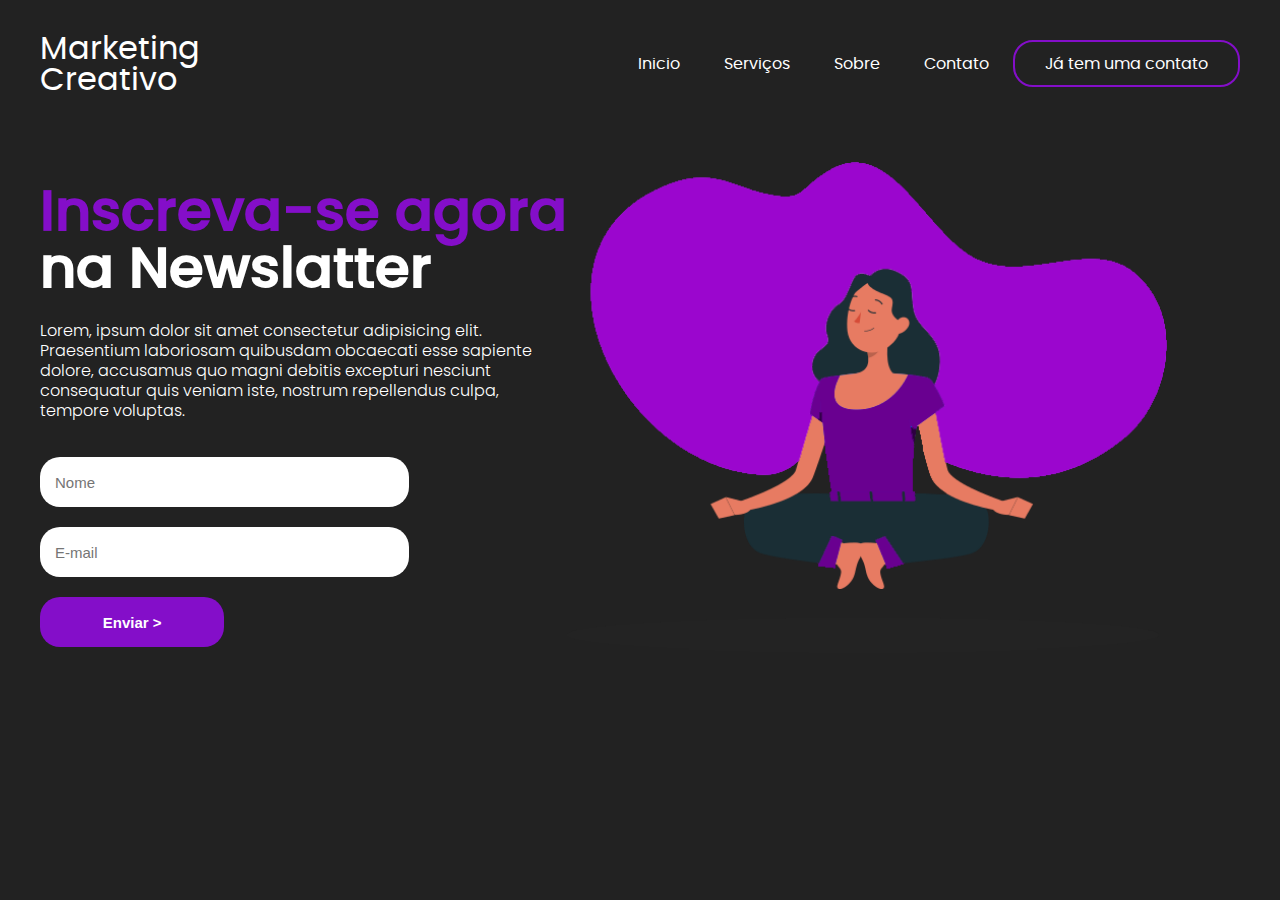
<file: index.html>
<!DOCTYPE html>
<html lang="pt-BR">
<head>
    <meta charset="UTF-8">
    <meta http-equiv="X-UA-Compatible" content="IE=edge">
    <meta name="viewport" content="width=device-width, initial-scale=1.0">
    <link rel="stylesheet" href="style/font.css">
    <link rel="stylesheet" href="style/style.css">
    <title>Landing Page</title>
</head>
<body>
    <header>
        <div id="tittle">
            <h1>Marketing</h1>
            <h1>Creativo</h1>
        </div>
        <nav>
            <ul>
                <a href="#"><li>Inicio</li></a>
                <a href="#"><li>Serviços</li></a>
                <a href="#"><li>Sobre</li></a>
                <a href="#"><li>Contato</li></a>
                <a href="#" id="inscreva-se-btn"><li>Já tem uma contato</li></a>
            </ul>
        </nav>
    </header>
    <main>
        <aside>
            <h2><span>Inscreva-se agora</span></h2>
            <h2>na Newslatter</h2>
            <p>Lorem, ipsum dolor sit amet consectetur adipisicing elit. Praesentium laboriosam quibusdam obcaecati esse sapiente dolore, accusamus quo magni debitis excepturi nesciunt consequatur quis veniam iste, nostrum repellendus culpa, tempore voluptas.</p>

            <form action="">
                <input type="text" id="nome" placeholder="Nome">
                <input type="email" id="email" placeholder="E-mail">
                <input type="submit" value="Enviar >">
            </form>
        </aside>
        <article>
            <img src="img/77d0a7c454e658833800528e748edbe9.png" alt="Meditando">
        </article>
    </main>
</body>
</html>
</file>
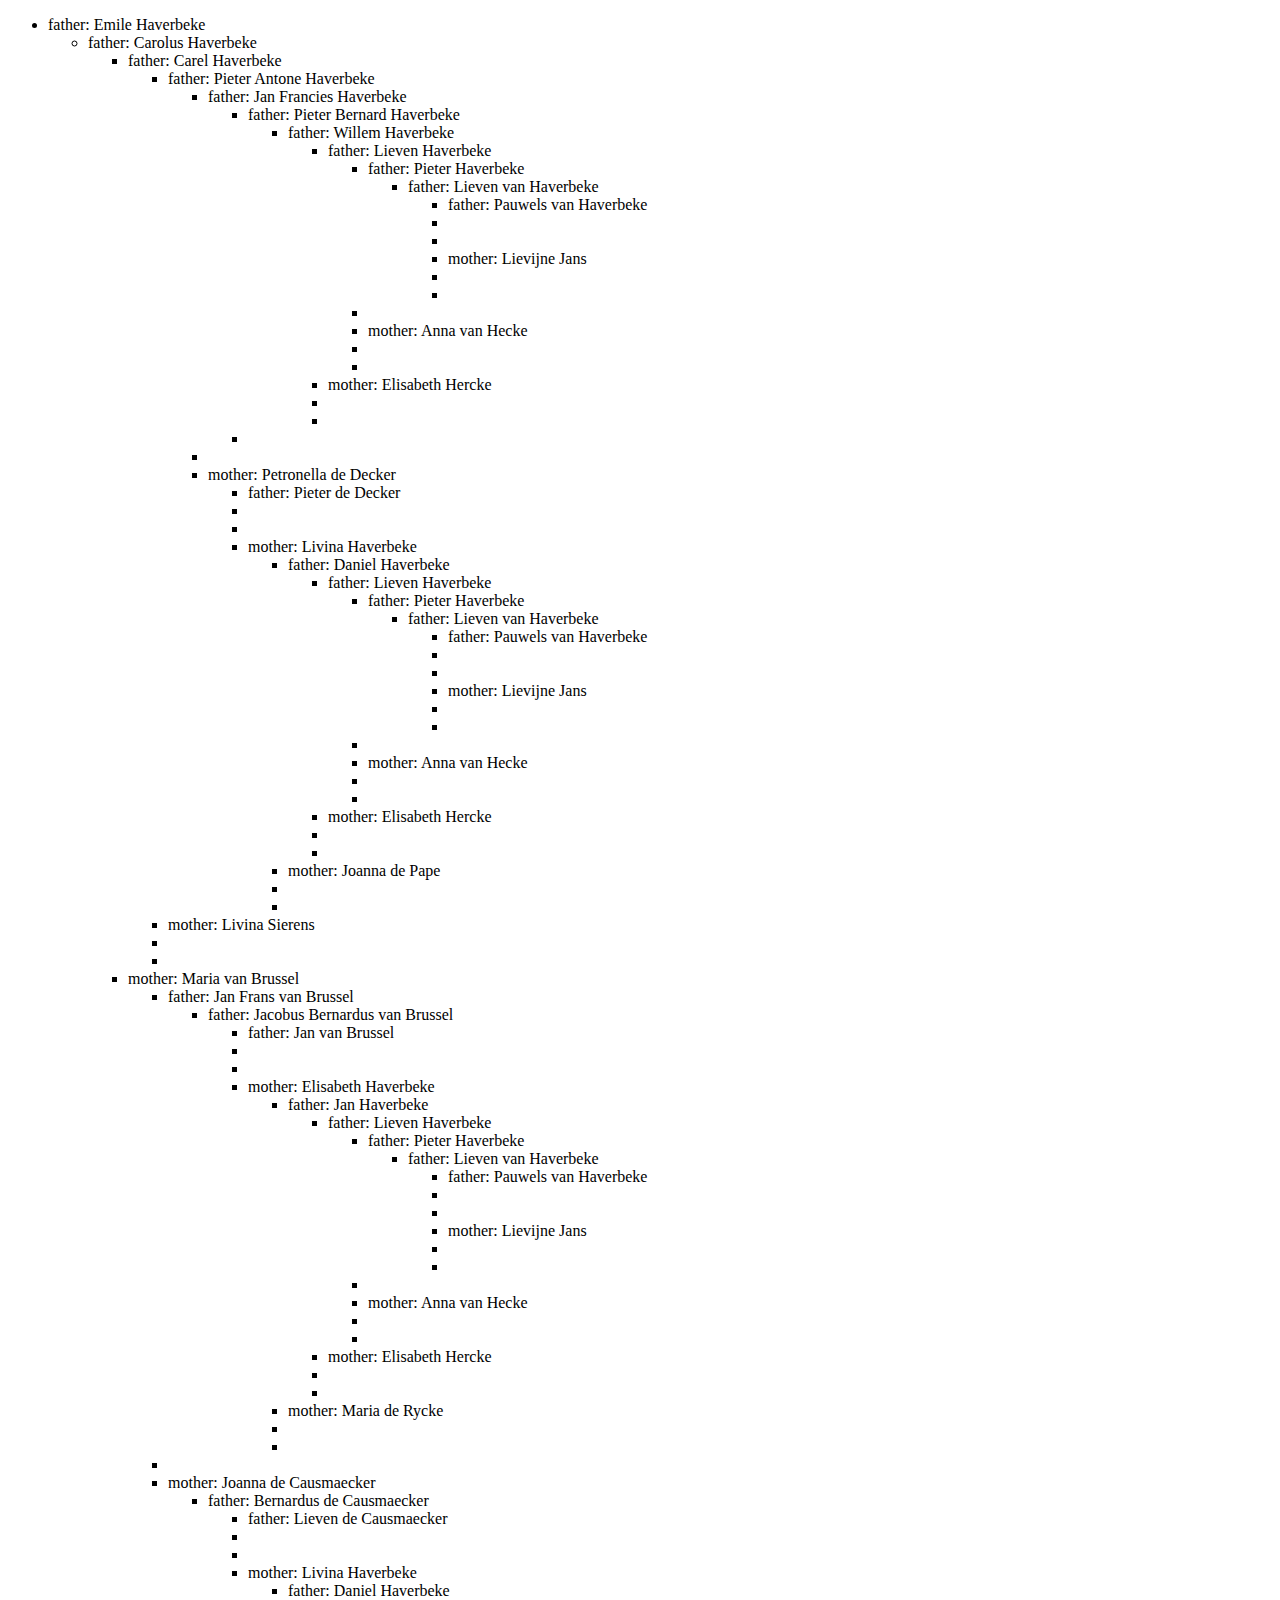
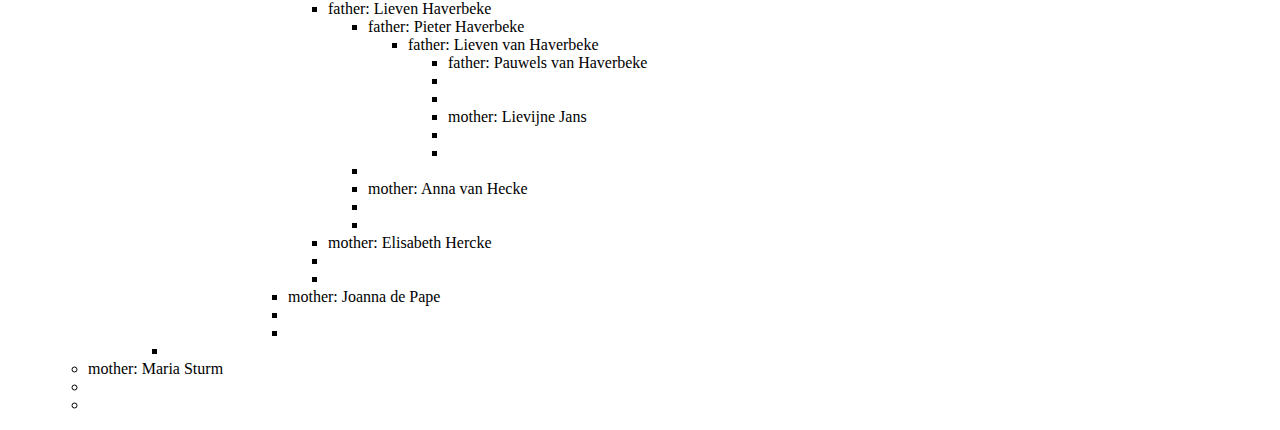
<file: test.html>
<!DOCTYPE html>
<html lang="pt-BR">
<head>
    <meta charset="UTF-8">
    <meta http-equiv="X-UA-Compatible" content="IE=edge">
    <meta name="viewport" content="width=device-width, initial-scale=1.0">
    <title>Pai do pai do pai</title>
</head>
<body id="corpo">
    <script>
        const body = window.document.getElementById('corpo');
        var ANCESTRY_FILE = JSON.stringify([
            {"name": "Carolus Haverbeke", "sex": "m", "born": 1832, "died": 1905, "father": "Carel Haverbeke", "mother": "Maria van Brussel"},
            {"name": "Emma de Milliano", "sex": "f", "born": 1876, "died": 1956, "father": "Petrus de Milliano", "mother": "Sophia van Damme"},
            {"name": "Maria de Rycke", "sex": "f", "born": 1683, "died": 1724, "father": "Frederik de Rycke", "mother": "Laurentia van Vlaenderen"},
            {"name": "Jan van Brussel", "sex": "m", "born": 1714, "died": 1748, "father": "Jacobus van Brussel", "mother": "Joanna van Rooten"},
            {"name": "Philibert Haverbeke", "sex": "m", "born": 1907, "died": 1997, "father": "Emile Haverbeke", "mother": "Emma de Milliano"},
            {"name": "Jan Frans van Brussel", "sex": "m", "born": 1761, "died": 1833, "father": "Jacobus Bernardus van Brussel", "mother":null},
            {"name": "Pauwels van Haverbeke", "sex": "m", "born": 1535, "died": 1582, "father": "N. van Haverbeke", "mother":null},
            {"name": "Clara Aernoudts", "sex": "f", "born": 1918, "died": 2012, "father": "Henry Aernoudts", "mother": "Sidonie Coene"},
            {"name": "Emile Haverbeke", "sex": "m", "born": 1877, "died": 1968, "father": "Carolus Haverbeke", "mother": "Maria Sturm"},
            {"name": "Lieven de Causmaecker", "sex": "m", "born": 1696, "died": 1724, "father": "Carel de Causmaecker", "mother": "Joanna Claes"},
            {"name": "Pieter Haverbeke", "sex": "m", "born": 1602, "died": 1642, "father": "Lieven van Haverbeke", "mother":null},
            {"name": "Livina Haverbeke", "sex": "f", "born": 1692, "died": 1743, "father": "Daniel Haverbeke", "mother": "Joanna de Pape"},
            {"name": "Lieven van Haverbeke", "sex": "m", "born": 1570, "died": 1636, "father": "Pauwels van Haverbeke", "mother": "Lievijne Jans"},
            {"name": "Pieter Bernard Haverbeke", "sex": "m", "born": 1695, "died": 1762, "father": "Willem Haverbeke", "mother": "Petronella Wauters"},
            {"name": "Willem Haverbeke", "sex": "m", "born": 1668, "died": 1731, "father": "Lieven Haverbeke", "mother": "Elisabeth Hercke"},
            {"name": "Joanna de Causmaecker", "sex": "f", "born": 1762, "died": 1807, "father": "Bernardus de Causmaecker", "mother":null},
            {"name": "Maria van Brussel", "sex": "f", "born": 1801, "died": 1834, "father": "Jan Frans van Brussel", "mother": "Joanna de Causmaecker"},
            {"name": "Angela Haverbeke", "sex": "f", "born": 1728, "died": 1734, "father": "Pieter Bernard Haverbeke", "mother": "Livina de Vrieze"},
            {"name": "Pieter Antone Haverbeke", "sex": "m", "born": 1753, "died": 1798, "father": "Jan Francies Haverbeke", "mother": "Petronella de Decker"},
            {"name": "Lievijne Jans", "sex": "f", "born": 1542, "died": 1582, "father":null, "mother":null},
            {"name": "Bernardus de Causmaecker", "sex": "m", "born": 1721, "died": 1789, "father": "Lieven de Causmaecker", "mother": "Livina Haverbeke"},
            {"name": "Jacoba Lammens", "sex": "f", "born": 1699, "died": 1740, "father": "Lieven Lammens", "mother": "Livina de Vrieze"},
            {"name": "Pieter de Decker", "sex": "m", "born": 1705, "died": 1780, "father": "Joos de Decker", "mother": "Petronella van de Steene"},
            {"name": "Joanna de Pape", "sex": "f", "born": 1654, "died": 1723, "father": "Vincent de Pape", "mother": "Petronella Wauters"},
            {"name": "Daniel Haverbeke", "sex": "m", "born": 1652, "died": 1723, "father": "Lieven Haverbeke", "mother": "Elisabeth Hercke"},
            {"name": "Lieven Haverbeke", "sex": "m", "born": 1631, "died": 1676, "father": "Pieter Haverbeke", "mother": "Anna van Hecke"},
            {"name": "Martina de Pape", "sex": "f", "born": 1666, "died": 1727, "father": "Vincent de Pape", "mother": "Petronella Wauters"},
            {"name": "Jan Francies Haverbeke", "sex": "m", "born": 1725, "died": 1779, "father": "Pieter Bernard Haverbeke", "mother": "Livina de Vrieze"},
            {"name": "Maria Haverbeke", "sex": "m", "born": 1905, "died": 1997, "father": "Emile Haverbeke", "mother": "Emma de Milliano"},
            {"name": "Petronella de Decker", "sex": "f", "born": 1731, "died": 1781, "father": "Pieter de Decker", "mother": "Livina Haverbeke"},
            {"name": "Livina Sierens", "sex": "f", "born": 1761, "died": 1826, "father": "Jan Sierens", "mother": "Maria van Waes"},
            {"name": "Laurentia Haverbeke", "sex": "f", "born": 1710, "died": 1786, "father": "Jan Haverbeke", "mother": "Maria de Rycke"},
            {"name": "Carel Haverbeke", "sex": "m", "born": 1796, "died": 1837, "father": "Pieter Antone Haverbeke", "mother": "Livina Sierens"},
            {"name": "Elisabeth Hercke", "sex": "f", "born": 1632, "died": 1674, "father": "Willem Hercke", "mother": "Margriet de Brabander"},
            {"name": "Jan Haverbeke", "sex": "m", "born": 1671, "died": 1731, "father": "Lieven Haverbeke", "mother": "Elisabeth Hercke"},
            {"name": "Anna van Hecke", "sex": "f", "born": 1607, "died": 1670, "father": "Paschasius van Hecke", "mother": "Martijntken Beelaert"},
            {"name": "Maria Sturm", "sex": "f", "born": 1835, "died": 1917, "father": "Charles Sturm", "mother": "Seraphina Spelier"},
            {"name": "Jacobus Bernardus van Brussel", "sex": "m", "born": 1736, "died": 1809, "father": "Jan van Brussel", "mother": "Elisabeth Haverbeke"},
            {"name": "Elisabeth Haverbeke", "sex": "f", "born": 1711, "died": 1754, "father": "Jan Haverbeke", "mother": "Maria de Rycke"}
        ]);
        var ancestry = JSON.parse(ANCESTRY_FILE);
        var byName = {}
        ancestry.forEach(function(person) {
            byName[person.name] = person;
        });     

        function fatherTheFather(person) {
            function valueFor(pessoa) {
                if(pessoa == null) {
                    return 0;
                } else {
                    function test() {
                        
                    }
                    let au = {
                        name: pessoa.name,
                        sex: pessoa.sex,
                        father: valueFor(byName[pessoa.father]),
                        mother: valueFor(byName[pessoa.mother])
                    };
                    return au;
                }
            }
            return valueFor(person);
        }
        console.log(fatherTheFather(byName['Emile Haverbeke']));
        body.appendChild(posOrder(fatherTheFather(byName['Emile Haverbeke'])));
        function posOrder(leitura) {
            const ul = window.document.createElement('ul');
            const li = window.document.createElement('li');
            
            var sex ;
            if(leitura.sex == 'm') {
                sex = 'father: ';
            } else if(leitura.sex == 'f'){
                sex = 'mother: ';
            }
            
            if(sex == undefined) {
                return li;
            }else if(leitura != null){
                li.innerText = sex +' '+ leitura.name;
            } else{
                li.innerHTML += '<ul><li>father: 0</li><li>mother: 0</li></ul>';
                return li;
            }
            
            li.appendChild(posOrder(leitura.father)); 
            li.appendChild(posOrder(leitura.mother));
            
            ul.appendChild(li);

            return ul;
        }

    </script>
</body>
</html>
</file>
<file: style/font.css>
@font-face {
    font-family: 'poppinsblack';
    src: url('../fonte/poppins-black-webfont.woff2') format('woff2'),
         url('../fonte/poppins-black-webfont.woff') format('woff');
    font-weight: normal;
    font-style: normal;
  
  }
  
  
  
  
  @font-face {
    font-family: 'poppinsbold';
    src: url('../fonte/poppins-bold-webfont.woff2') format('woff2'),
         url('../fonte/poppins-bold-webfont.woff') format('woff');
    font-weight: normal;
    font-style: normal;
  
  }
  
  
  @font-face {
    font-family: 'poppinslight';
    src: url('../fonte/poppins-light-webfont.woff2') format('woff2'),
         url('../fonte/poppins-light-webfont.woff') format('woff');
    font-weight: normal;
    font-style: normal;
  
  }
  
  
  @font-face {
    font-family: 'poppinsmedium';
    src: url('../fonte/poppins-medium-webfont.woff2') format('woff2'),
         url('../fonte/poppins-medium-webfont.woff') format('woff');
    font-weight: normal;
    font-style: normal;
  
  }
  
  @font-face {
    font-family: 'poppinsregular';
    src: url('../fonte/poppins-regular-webfont.woff2') format('woff2'),
         url('../fonte/poppins-regular-webfont.woff') format('woff');
    font-weight: normal;
    font-style: normal;
  
  }
  
  @font-face {
    font-family: 'poppinssemibold';
    src: url('../fonte/poppins-semibold-webfont.woff2') format('woff2'),
         url('../fonte/poppins-semibold-webfont.woff') format('woff');
    font-weight: normal;
    font-style: normal;
  
  }
</file>
<file: style/style.css>
body{
    background-color: rgb(34, 34, 34);
    color: white;
    font-family: poppinsregular;
    max-width: 1200px;
    margin: 0 auto;
    padding: 15px;
}
header{
    display: flex;
    flex-direction: row;
    justify-content: space-between;
    align-items: center;
}
header nav ul a li {
    display: inline-block;
    margin: 20px;
}
header nav ul a{
    color: white;
    
}
header nav ul a:hover{
    color: rgb(132, 14, 201);
    transition: .3s all;
}
#inscreva-se-btn{
    border: 2px solid rgb(132, 14, 201);
    padding: 10px;
    border-radius: 20px;
}
#inscreva-se-btn:hover{
    background-color: rgb(132, 14, 201);
    color: white;
    transition: .3s all;
}
#tittle{
    flex-direction: column;
    line-height: 10px;
}
#tittle h1{
    font-weight: 200;
}
main{
    display:flex;
    flex-direction: row;
    margin-top: 50px;
}
main h2{
    font-size: 56px;
    font-family: poppinsmedium;
    line-height: 10px;
}
main h2 span{
    color: rgb(132, 14, 201);
}
main p{
    line-height: 20px;
    max-width: 500px;
    font-family: poppinslight;
}
form{
    display:flex;
    flex-direction: column;
    width: 70%;
}
form [type = "submit"]{
    height: 50px;
    width: 50%;
    color: #fff;
    background-color: rgb(132, 14, 201);
    font-weight: bold;
}
form [type = "submit"]:hover{
    cursor: pointer;
}
input{
    margin-top: 20px; 
    height: 20px;
    padding: 15px;
    border-radius: 20px;
    border: none;
    font-size: 15px;
}
main article img{
    width: 600px;
}
</file>
